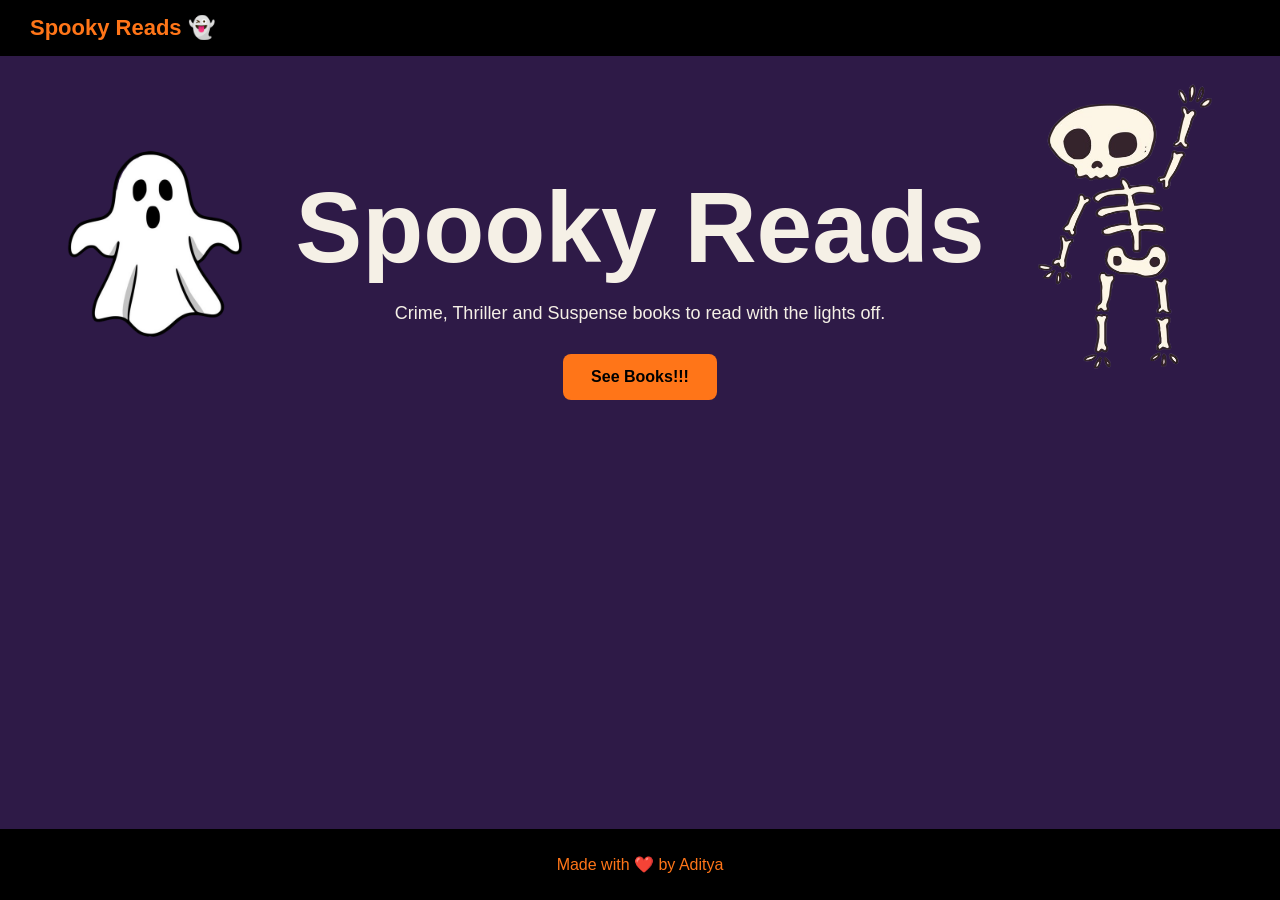
<file: index.html>
<!DOCTYPE html>
<head>
    <title>Spooky Reads</title>
    <link rel="stylesheet" href="style.css">
</head>
<body class="home">
    <nav class="navbar">
        <div class="logo">Spooky Reads 👻</div>
    </nav>
    <section class="hero">
        <img src="ghost.png" class="side-img">
        <div class="hero-text">
            <h1>Spooky Reads</h1>
            <p>Crime, Thriller and Suspense books to read with the lights off.</p>
            <a href="books.html" class="main-button">See Books!!!</a>
        </div>
            <img src="skeleton.png" class="side-img">
    </section>
    <footer>
        <p>Made with ❤️ by Aditya</p>
    </footer>
</body>
</file>
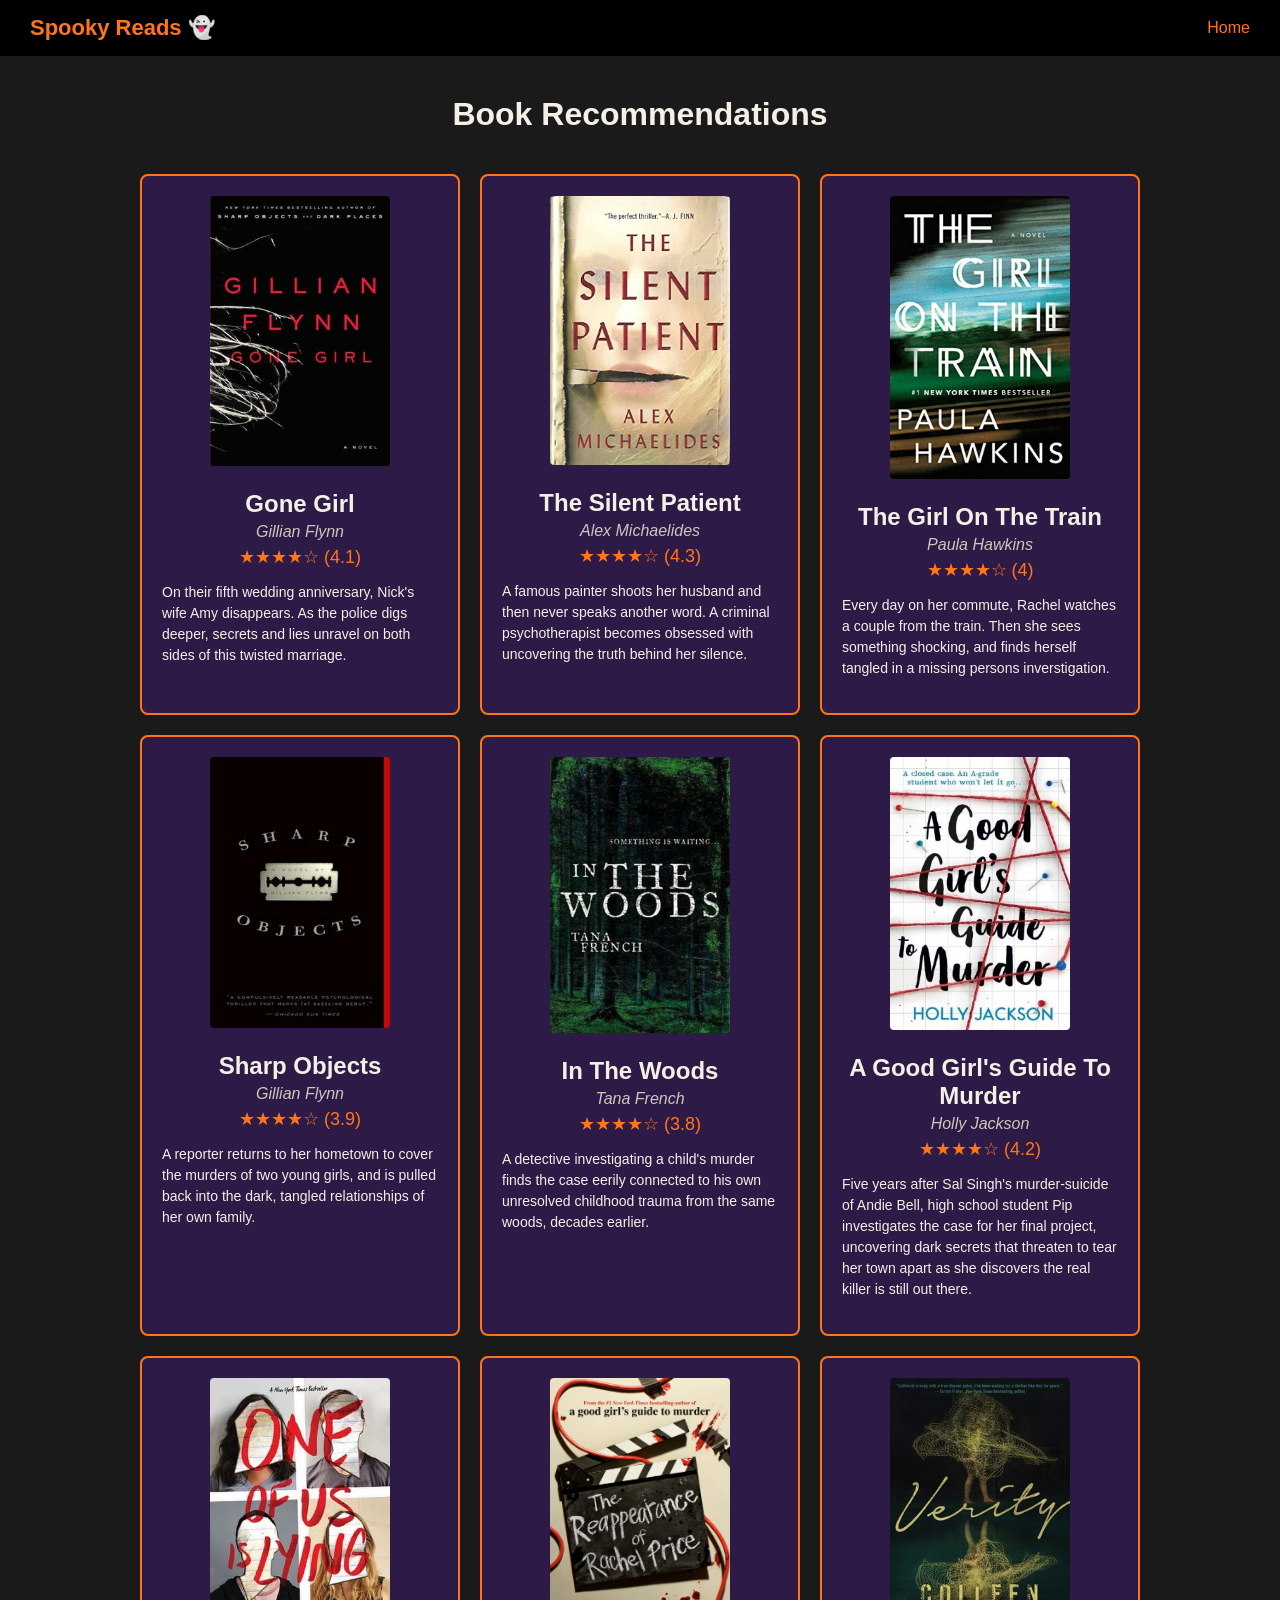
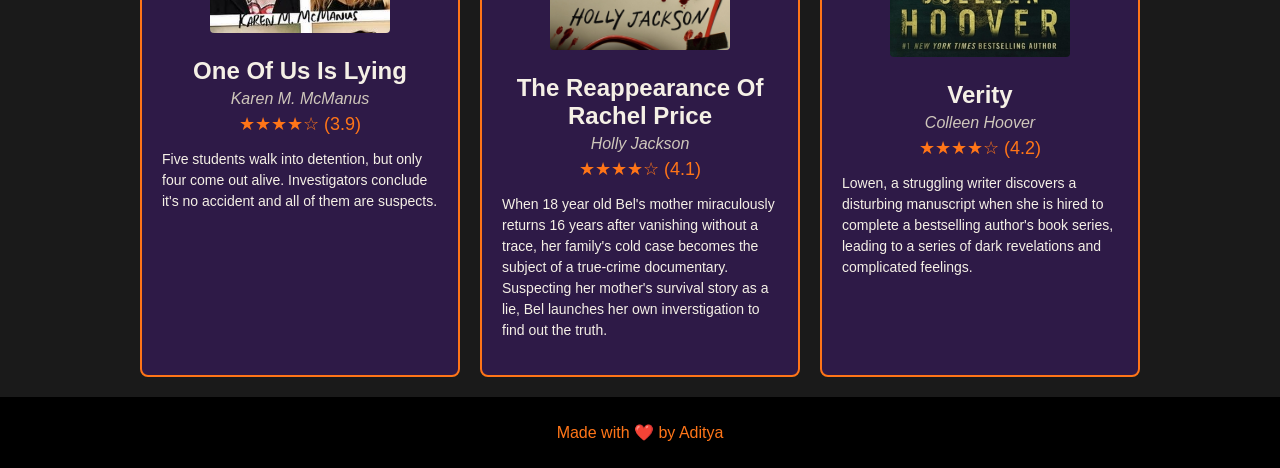
<file: books.html>
<!DOCTYPE html>
<head>
    <title>Book recs - Spooky Reads</title>
    <link rel="stylesheet" href="style.css">
</head>
<body>
    <nav class="navbar">
        <a href="index.html" class="logo">Spooky Reads 👻</a>
        <a href="index.html" class="nav-link">Home</a>
    </nav>
    <main>
        <h1 class="page-title">Book Recommendations</h1>
        <div class="book-grid">

            <div class="book-card">
                <img src="book1.jpg" class="book-cover">
                <h2>Gone Girl</h2>
                <p class="author">Gillian Flynn</p>
                <div class="stars" data-rating="4.1"></div>
                <p class="blurb">
                    On their fifth wedding anniversary, Nick's wife Amy disappears. As the police digs deeper,
                    secrets and lies unravel on both sides of this twisted marriage.
                </p>
            </div>

            <div class="book-card">
                <img src="book2.png" class="book-cover">
                <h2>The Silent Patient</h2>
                <p class="author">Alex Michaelides</p>
                <div class="stars" data-rating="4.3"></div>
                <p class="blurb">
                    A famous painter shoots her husband and then never speaks another word. A criminal psychotherapist
                    becomes obsessed with uncovering the truth behind her silence.
                </p>
            </div>

            <div class="book-card">
                <img src="book3.png" class="book-cover">
                <h2>The Girl On The Train</h2>
                <p class="author">Paula Hawkins</p>
                <div class="stars" data-rating="4.0"></div>
                <p class="blurb">
                    Every day on her commute, Rachel watches a couple from the train. Then she sees something shocking,
                    and finds herself tangled in a missing persons inverstigation.
                </p>
            </div>

            <div class="book-card">
                <img src="book4.jpg" class="book-cover">
                <h2>Sharp Objects</h2>
                <p class="author">Gillian Flynn</p>
                <div class="stars" data-rating="3.9"></div>
                <p class="blurb">
                    A reporter returns to her hometown to cover the murders of two young girls, and is pulled back into 
                    the dark, tangled relationships of her own family.
                </p>
            </div>

            <div class="book-card">
                <img src="book5.jpg" class="book-cover">
                <h2>In The Woods</h2>
                <p class="author">Tana French</p>
                <div class="stars" data-rating="3.8"></div>
                <p class="blurb">
                    A detective investigating a child's murder finds the case eerily connected to his own unresolved childhood 
                    trauma from the same woods, decades earlier.
                </p>
            </div>

            <div class="book-card">
                <img src="book6.jpg" class="book-cover">
                <h2>A Good Girl's Guide To Murder</h2>
                <p class="author">Holly Jackson</p>
                <div class="stars" data-rating="4.2"></div>
                <p class="blurb">
                    Five years after Sal Singh's murder-suicide of Andie Bell, high school student Pip investigates the case for her 
                    final project, uncovering dark secrets that threaten to tear her town apart as she discovers the real killer is still out there.
                </p>
            </div>

            <div class="book-card">
                <img src="book7.jpg" class="book-cover">
                <h2>One Of Us Is Lying</h2>
                <p class="author">Karen M. McManus</p>
                <div class="stars" data-rating="3.9"></div>
                <p class="blurb">
                    Five students walk into detention, but only four come out alive. Investigators conclude it's no accident and all of them are suspects.
                </p>
            </div>

            <div class="book-card">
                <img src="book8.jpg" class="book-cover">
                <h2>The Reappearance Of Rachel Price</h2>
                <p class="author">Holly Jackson</p>
                <div class="stars" data-rating="4.1"></div>
                <p class="blurb">
                    When 18 year old Bel's mother miraculously returns 16 years after vanishing without a trace, her family's cold case becomes 
                    the subject of a true-crime documentary. Suspecting her mother's survival story as a lie, Bel launches her own inverstigation to find out the truth.
                </p>
            </div>

            <div class="book-card">
                <img src="book9.jpg" class="book-cover">
                <h2>Verity</h2>
                <p class="author">Colleen Hoover</p>
                <div class="stars" data-rating="4.2"></div>
                <p class="blurb">
                    Lowen, a struggling writer discovers a disturbing manuscript when she is hired to complete a bestselling author's book series, 
                    leading to a series of dark revelations and complicated feelings.
                </p>
            </div>

        </div>
    </main>
    <footer>
        <p>Made with ❤️ by Aditya</p>
    </footer>
    <script src="script.js"></script>
</body>
</html>
</file>
<file: style.css>
body{
    position: relative;
    font-family: Arial, sans-serif;
    background-color: #1a1a1a;
    color: #f5f0e6;
    margin: 0;
    padding: 0;
    min-height: 100vh;
    display: flex;
    flex-direction: column;
}

body.home{
    background-color: #2e1a47;
}

.navbar{
    display: flex;
    justify-content: space-between;
    align-items: center;
    background-color: #000000;
    padding: 15px 30px;
}

.logo{
    font-weight: bold;
    font-size: 22px;
    color: #ff7518;
    text-decoration: none;
}

.nav-link{
    color: #ff7518;
    text-decoration: none;
    font-size: 16px;
}

.nav-link:hover{
    text-decoration: underline;
}

.hero{
    padding: 20px 20px 60px;
    background-color: #2e1a47;
    display: flex;
    align-items: center;
    justify-content: center;
    gap: 40px;
}

.hero-text{
    text-align: center;
}

.side-img{
    max-width: 200px;
    width: 100%;
    height: auto;
}

.hero h1{
    font-size: 100px;
    margin-bottom: 10px;
}

.hero p{
    font-size: 18px;
    margin-bottom: 30px;
}

.main-button{
    display: inline-block;
    background-color: #ff7518;
    color: #000000;
    font-weight: bold;
    padding: 14px 28px;
    border-radius: 8px;
    text-decoration: none;
    font-size: 16px;
}

.main-button:hover{
    background-color: #ff8c3a;
}

.page-title{
    text-align: center;
    margin-top: 40px;
}

.book-grid{
    max-width: 1000px;
    margin: 0 auto;
    padding: 20px;
    display: grid;
    grid-template-columns: repeat(auto-fit, minmax(260px, 1fr));
    gap: 20px;
}

.book-card{
    background-color: #2e1a47;
    border: 2px solid #ff7518;
    border-radius: 8px;
    padding: 20px;
    text-align: center;
}

.book-cover{
    width: 100%;
    max-width: 180px;
    height: auto;
    border-radius: 4px;
    margin-bottom: 15px;
}

.book-card h2{
    margin: 5px 0 0;
}

.author{
    font-style: italic;
    color: #cfc7bb;
    margin: 5px 0;
}

.stars{
    color: #ff7518;
    font-size: 18px;
    margin-bottom: 10px;
}

.blurb{
    font-size: 14px;
    text-align: left;
    line-height: 1.5;
}

footer{
    text-align: center;
    padding: 10px;
    background-color: #000000;
    color: #ff7518;
    margin-top: auto;
}
</file>
